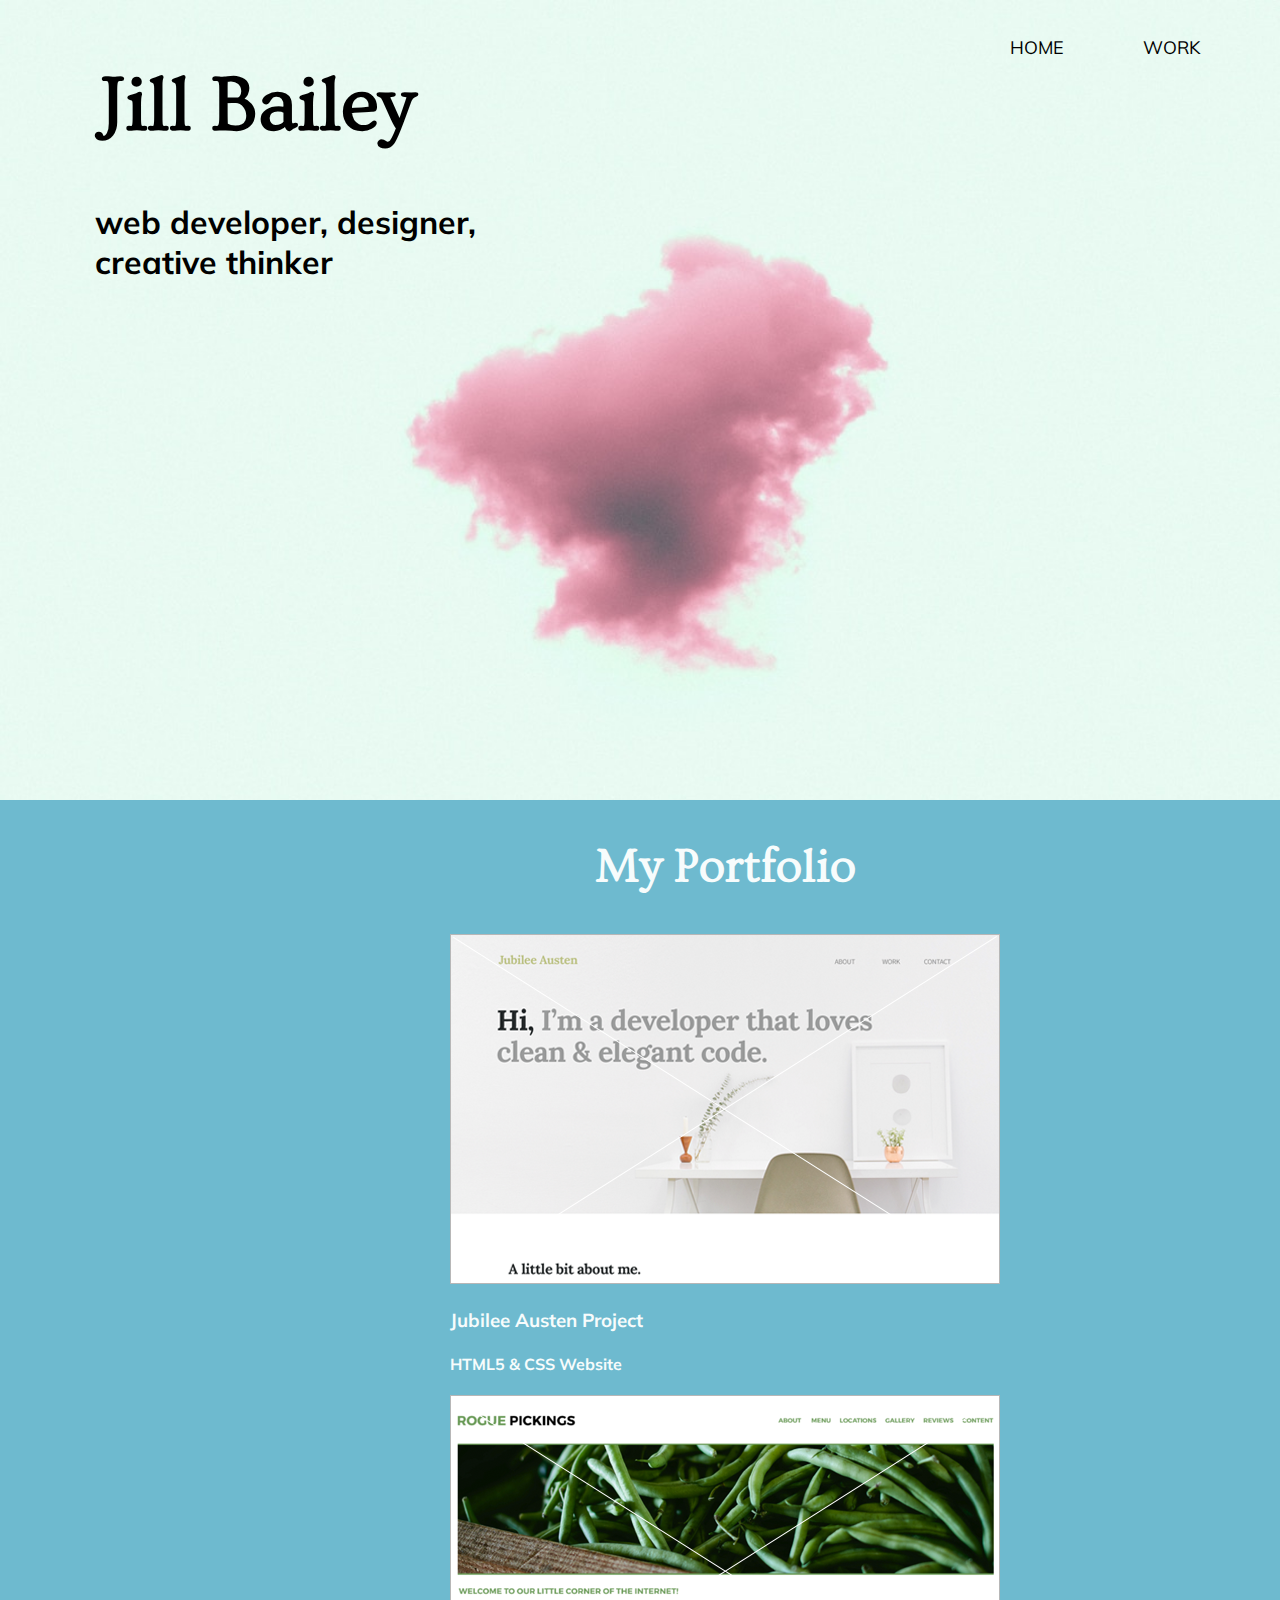
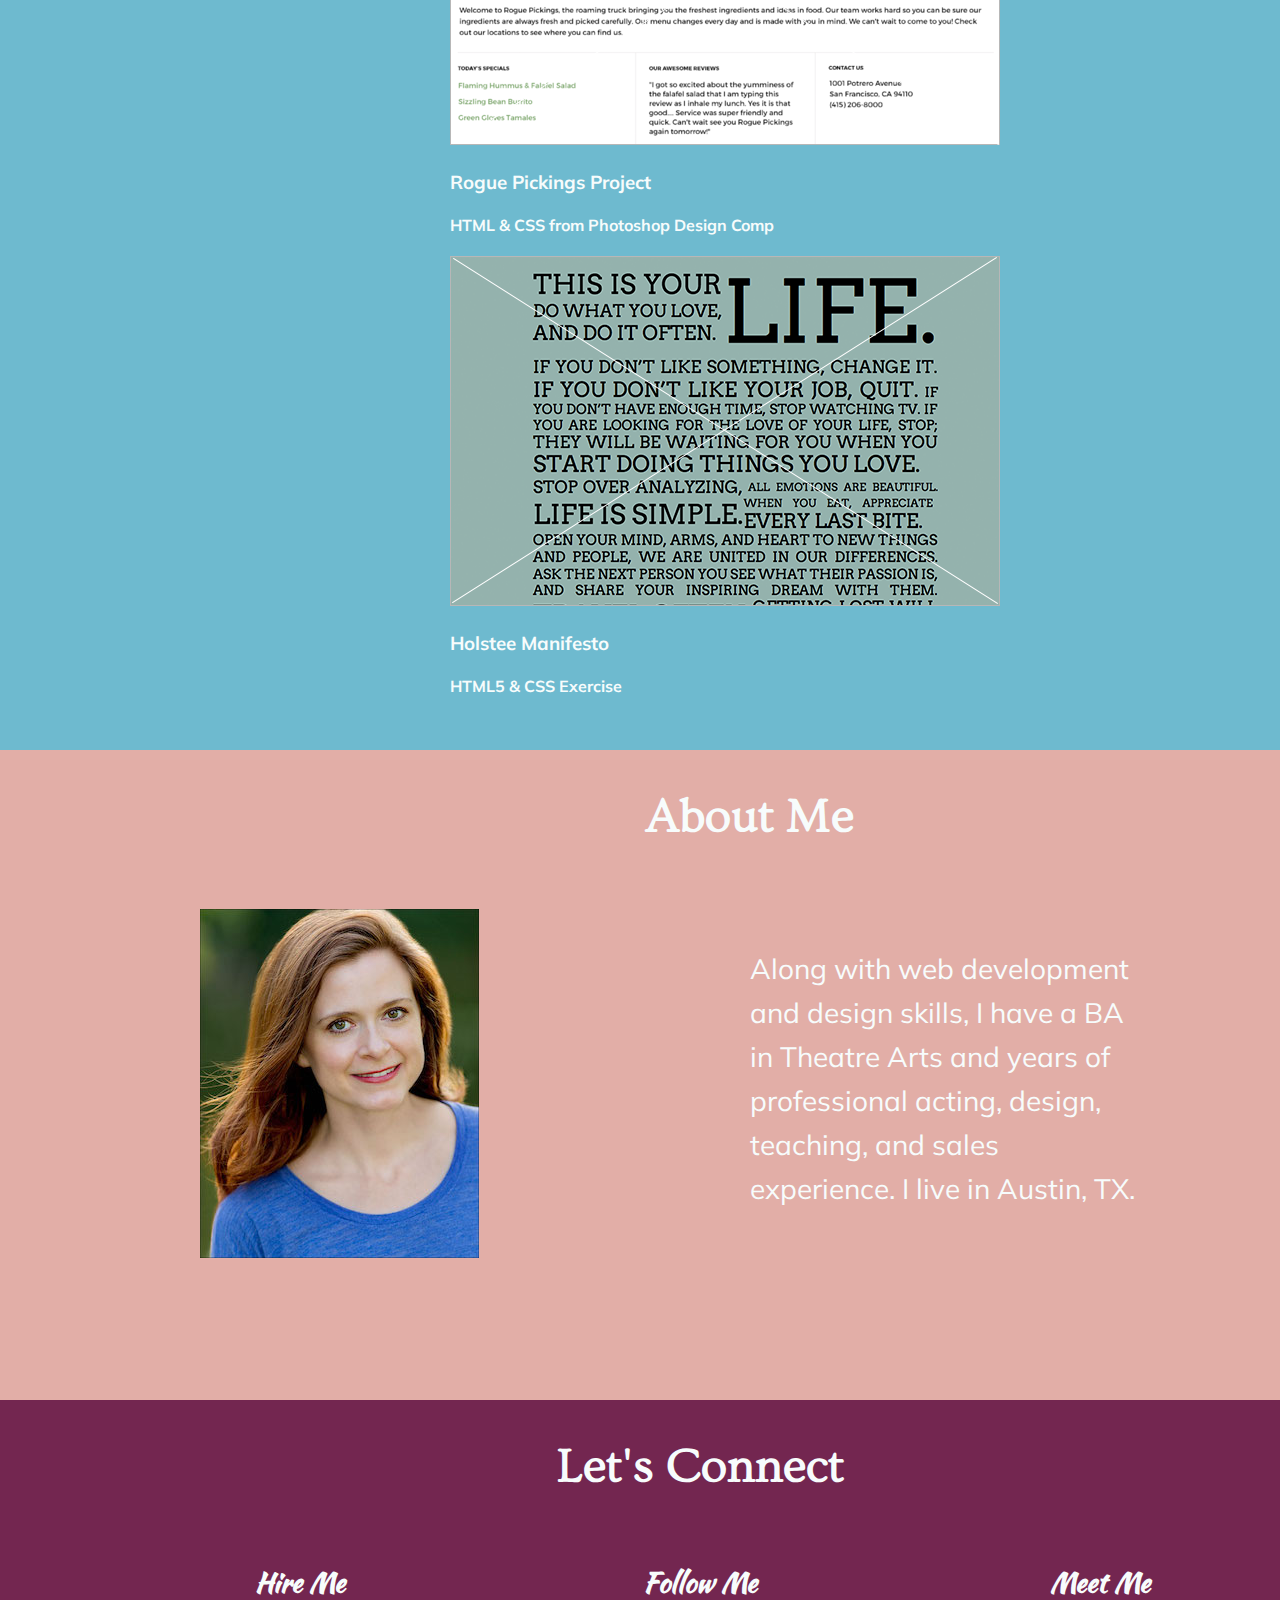
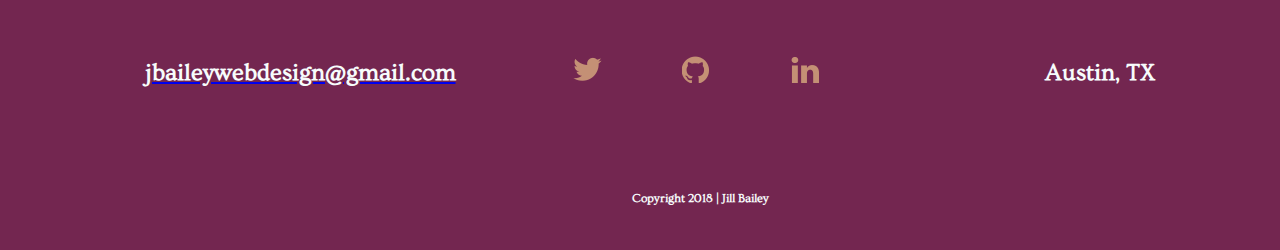
<file: index.html>
<!doctype html>
<html>
    <head>
        <meta charset="utf-8">
        <title>J Bailey Web Design</title>
        <link rel="stylesheet" href="css/main.css">
        <link rel="stylesheet" href="css/normalize.css">
        <link href="https://fonts.googleapis.com/css?family=Kaushan+Script" rel="stylesheet">
        <link href="https://fonts.googleapis.com/css?family=Muli" rel="stylesheet">
        <link href="https://fonts.googleapis.com/css?family=Ovo" rel="stylesheet">
        </head>
    <body>
        <header>
            <div class="full-width">
                <div class="half-width">  
                  <h1>Jill Bailey</h1>
                  <h2>web developer, designer, creative thinker</h2>
                </div>
                <div class="half-width">
                  <nav>
                    <ul>
                        <li><a href="index.html">Home</a></li>
                        <li><a href="work/index.html">Work</a></li>
                    </ul>
                  </nav>
                </div>
            </div>
        </header>
        <main>
            <section id="work">
                <div class="full-width">
                    <h2>My Portfolio</h2>
                    <div class="jubilee-austen-photo">
                        <img src="img/jubilee-thumbnail.png" alt="Jubilee-Austen-Photo"/>
                        <h3>Jubilee Austen Project</h3>
                        <h4>HTML5 &amp; CSS Website</h4>
                    </div>
                    <div class="rogue-pickings-photo">
                        <img src="img/rogue-pickings-thumbnail.png" alt="Green-Beans"/>
                        <h3>Rogue Pickings Project</h3>
                        <h4>HTML &amp; CSS from Photoshop Design Comp</h4>
                    </div>
                    <div class="holstee-photo">
                        <img src="img/holstee-thumbnail.png" alt="Holstee-Manifesto-Pic"/>
                        <h3>Holstee Manifesto</h3>
                        <h4>HTML5 &amp; CSS Exercise</h4>
                    </div>
                </div>
            </section>
            <section id="about">
                <div class="full-width">
                    <h2>About Me</h2>
                    <div class="half-width">
                        <img src="img/headshot.jpg" id="headshot-img" alt="My-Photo"/>
                    </div>
                    <div class="half-width">
                        <p>Along with web development and design skills, I have a BA in Theatre Arts and years of professional acting, design, teaching, and sales experience. I live in Austin, TX.</p>
                    </div>
                </div>
            </section>
            <section id="contact">
                <div class="full-width">
                    <h2>Let's Connect</h2>
                    <div class="third-width">
                        <h3>Hire Me</h3>
                        <a href="mailto:jbaileywebdesign@gmail.com"><h4>jbaileywebdesign@gmail.com</h4></a>
                    </div>
                    <div class="third-width">
                        <h3>Follow Me</h3>
                            <a href="https://twitter.com/JillBailey94">
                            <img src="img/icon-twitter.png" alt="twitter-icon"></a>
                            <a href="https://github.com/jisforjill">
                            <img src="img/icon-github.png" alt="github-icon"></a>
                            <a href="https://www.linkedin.com/in/jill-bailey-49352024/">
                            <img src="img/icon-linkedin.png" alt="linkedin-icon"></a>
                    </div>
                    <div class="third-width">
                        <h3>Meet Me</h3>
                        <h4>Austin, TX</h4>
                    </div>
                    <h5>Copyright 2018 | Jill Bailey</h5>
                </div>
            </section>
        </main>
    </body>
</html>
</file>
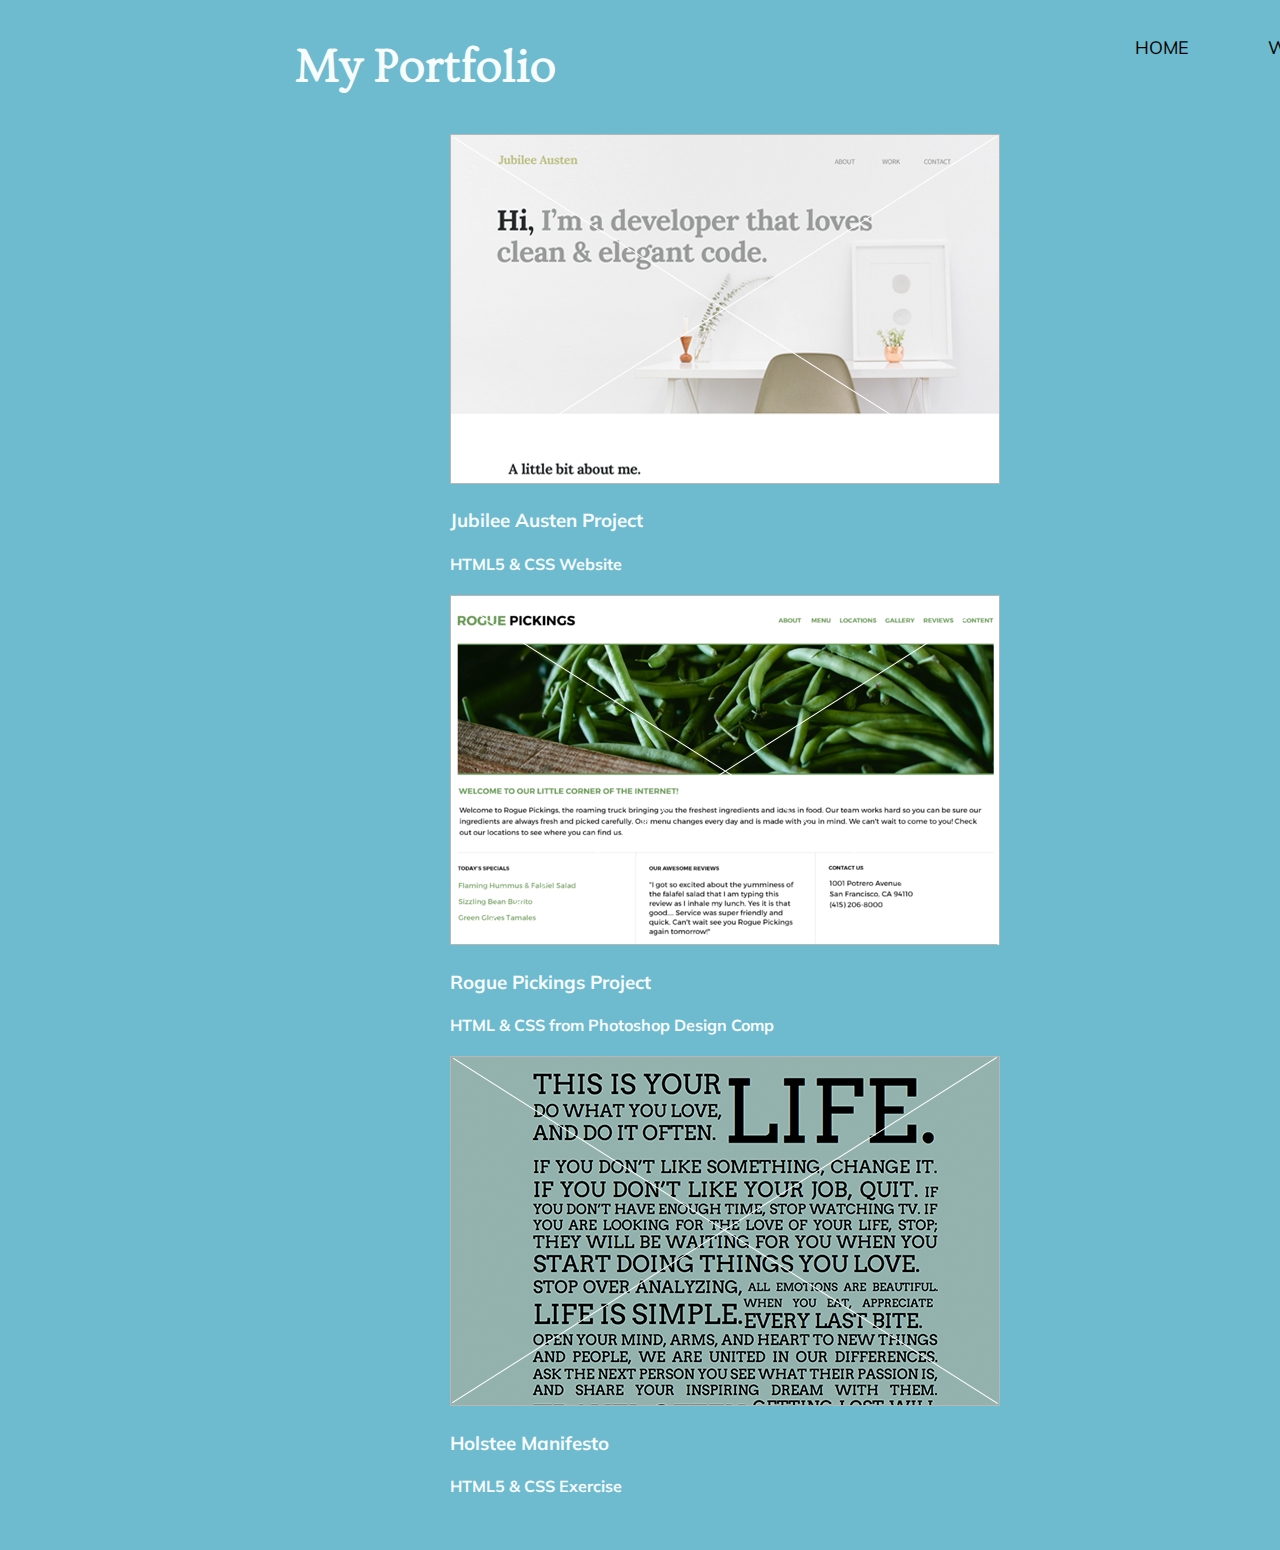
<file: work/index.html>
<!doctype html>
<html>
    <head>
        <meta charset="utf-8">
        <title>My Work Page</title>
        <link rel="stylesheet" href="../css/main.css">
        <link rel="stylesheet" href="../css/normalize.css">
        <link href="https://fonts.googleapis.com/css?family=Kaushan+Script" rel="stylesheet">
        <link href="https://fonts.googleapis.com/css?family=Muli" rel="stylesheet">
        <link href="https://fonts.googleapis.com/css?family=Ovo" rel="stylesheet">
        </head>
        <body>  
            <section id="work">
             <div class="full-width">
                <div class="half-width">
                    <h2>My Portfolio</h2>
                </div>
                <div class="half-width">
                    <nav>
                        <ul>
                            <li><a href="../index.html">Home</a></li>
                            <li><a href="work/index.html">Work</a></li>
                        </ul>
                    </nav>
                </div>
                       <div class="jubilee-austen-photo">
                        <img src="../img/jubilee-thumbnail.png" alt="Jubilee-Austen-Photo"/>
                        <h3>Jubilee Austen Project</h3>
                        <h4>HTML5 &amp; CSS Website</h4>
                    </div>
                    <div class="rogue-pickings-photo">
                        <img src="../img/rogue-pickings-thumbnail.png" alt="Green-Beans"/>
                        <h3>Rogue Pickings Project</h3>
                        <h4>HTML &amp; CSS from Photoshop Design Comp</h4>
                    </div>
                    <div class="holstee-photo">
                        <img src="../img/holstee-thumbnail.png" alt="Holstee-Manifesto-Pic"/>
                        <h3>Holstee Manifesto</h3>
                        <h4>HTML5 &amp; CSS Exercise</h4>
                    </div>
                </div>
            </section>
        </body>
</html>
</file>
<file: css/main.css>
/*****BASE STYLES*****/

body {
    font-family: 'Muli', sans-serif;
    font-family: 'Ovo', serif;
    font-family: 'Kaushan Script', cursive;
}

/*****HEADER*****/

header {
    background: url('../img/jack-b-772336-unsplash.jpg');
    background-size: cover;
    height: 800px;
}

header h1 {
    font-family:'Ovo';
    font-size: 78px;
    padding: 10px 0px 0px 100px;

}

header h2 {
    font-family: 'Muli';
    font-size: 32px;
    padding: 0px 0px 75px 95px;
}

/*****GRID*****/

.full-width { 
    float: left;
    width: 1200px;
    margin: 0 auto;
}

.half-width {
    float: left;
    width: 600px;
}

.third-width { 
    float: left;
    width: 400px;
}

.fourth-width {
    float: left;
    width: 100px;
}

nav {
    float: right;
    padding: 20px 0;
}
nav ul li {
    display: inline-block;
}
nav ul li a {
    color: black;
    font-family: "Muli";
    font-size: 18px;
    padding-left: 75px;
    text-decoration: none;
    text-transform: uppercase;

}

/*****WORK*****/

#work {
    background-color: #6ebacf;
    height: 1550px;
}

#work .full-width {
   padding-left: 125px;
}

#work img {
    padding-left: 325px;
}

#work h2 {
    color: #f7fcfc;
    font-family: "Ovo";
    font-size: 48px;
    text-align: center;
}

#work h3 {
    color: #f7fcfc;
    font-family: "Muli";
    padding-left: 325px;
}

#work h4 {
    color: #f7fcfc;
    font-family: "Muli";
    padding-left: 325px;
}

/*****ABOUT*****/

#about {
    background-color: #e2aea7;
    height: 650px;
}

#about .full-width {
    padding-left: 150px;
}

#about h2 {
    color: #f7fcfc;
    font-family: "Ovo";
    font-size: 48px;
    text-align: center;
}

#about img#headshot-img {
    padding-left: 50px;
    padding-top: 25px;
}

#about p {
    color: #f7fcfc;
    font-family: "Muli";
    font-size: 28px;
    line-height: 44px;
    padding-top: 35px;
    width: 400px;
}

/*****CONTACT*****/

#contact {
    background-color: #732650;
    height: 450px;
}

#contact .full-width {
    padding-left: 100px;
}

#contact .third-width {
    padding-bottom: 75px;
}

#contact h2 {
    color: #f7fcfc;
    font-family: 'Ovo';
    font-size: 48px;
    text-align: center;
}

#contact h3 {
    color: #f7fcfc;
    font-family: 'Kaushan Script', cursive;
    font-size: 28px;
    padding-bottom: 25px;
    text-align: center;
}

#contact h4 {
    color: #f7fcfc;
    font-family: "Ovo";
    font-size: 24px;
    text-align: center;
}

#contact h5 {
    color: #f7fcfc;
    font-family: "Ovo";
    font-size: 12px;
    text-align: center;
}

#contact img {
    padding-left: 70px;
}
</file>
